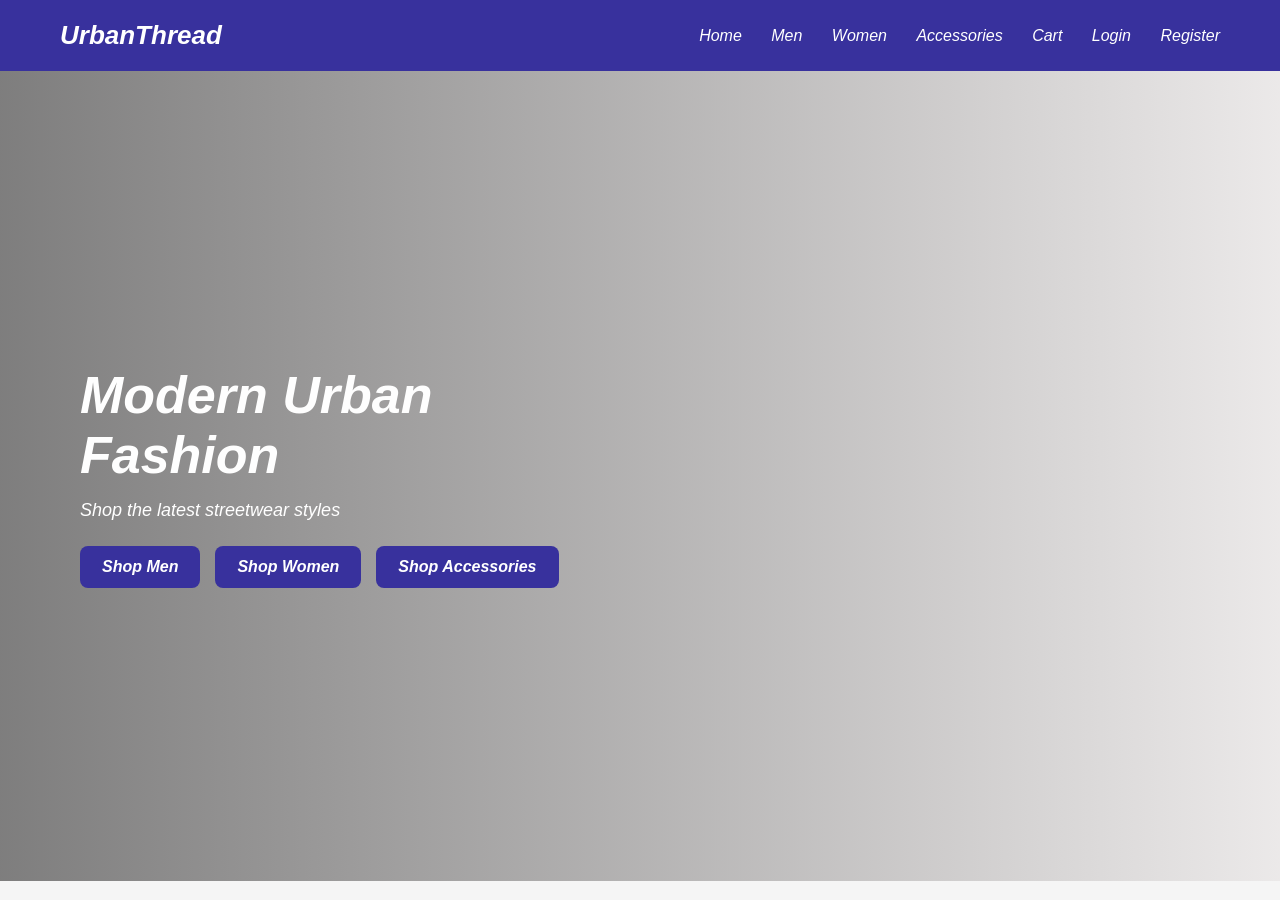
<file: index.html>
<!DOCTYPE html>
<html>

<head>
<title>UrbanThread</title>
<link rel="stylesheet" href="style.css">
</head>

<body>

<header>
<h1>UrbanThread</h1>

<nav>
<a href="index.html">Home</a>
<a href="men.html">Men</a>
<a href="women.html">Women</a>
<a href="accessories.html">Accessories</a>
<a href="cart.html">Cart</a>
<a href="login.html">Login</a>
<a href="register.html">Register</a>
</nav>
</header>

<section class="hero">
    <div class="hero-content right">
        <h2>Modern Urban Fashion</h2>
        <p>Shop the latest streetwear styles</p>

        <div class="hero-buttons">
            <a class="btn btn-primary" href="men.html">Shop Men</a>
            <a class="btn btn-primary" href="women.html">Shop Women</a>
             <a class="btn btn-primary" href="accessories.html">Shop Accessories</a>
        </div>
    </div>
</section>

<script>

const translations = {
    en: {
        home: "Home",
        men: "Men",
        women: "Women",
        accessories: "Accessories",
        cart: "Cart",
        login: "Login",
        register: "Register",
        search: "Search products...",
        checkout: "Checkout",
        placeOrder: "Place Order"
    },
    es: {
        home: "Inicio",
        men: "Hombre",
        women: "Mujer",
        accessories: "Accesorios",
        cart: "Carrito",
        login: "Iniciar sesión",
        register: "Registrarse",
        search: "Buscar productos...",
        checkout: "Pagar",
        placeOrder: "Realizar pedido"
    }
};

function setLanguage(lang) {
    localStorage.setItem("lang", lang);
    applyLanguage(lang);
}

function applyLanguage(lang) {
    const t = translations[lang];

    // Navbar
    const navLinks = document.querySelectorAll("nav a");
    if (navLinks[0]) navLinks[0].textContent = t.home;
    if (navLinks[1]) navLinks[1].textContent = t.men;
    if (navLinks[2]) navLinks[2].textContent = t.women;
    if (navLinks[3]) navLinks[3].textContent = t.accessories;

    if (document.getElementById("nav-cart"))
        document.getElementById("nav-cart").textContent = t.cart;

    if (document.getElementById("nav-login"))
        document.getElementById("nav-login").textContent = t.login;

    if (document.getElementById("nav-register"))
        document.getElementById("nav-register").textContent = t.register;

    // Search bar
    if (document.getElementById("search"))
        document.getElementById("search").placeholder = t.search;

    // Page titles (if exist)
    if (document.querySelector(".title"))
        document.querySelector(".title").textContent = t.men;

    if (document.querySelector(".checkout-title"))
        document.querySelector(".checkout-title").textContent = t.checkout;

    // Buttons
    document.querySelectorAll("[data-translate]").forEach(el => {
        const key = el.getAttribute("data-translate");
        if (t[key]) el.textContent = t[key];
    });
}


const savedLang = localStorage.getItem("lang") || "en";
applyLanguage(savedLang);

</script>

</body>
</html>
</file>
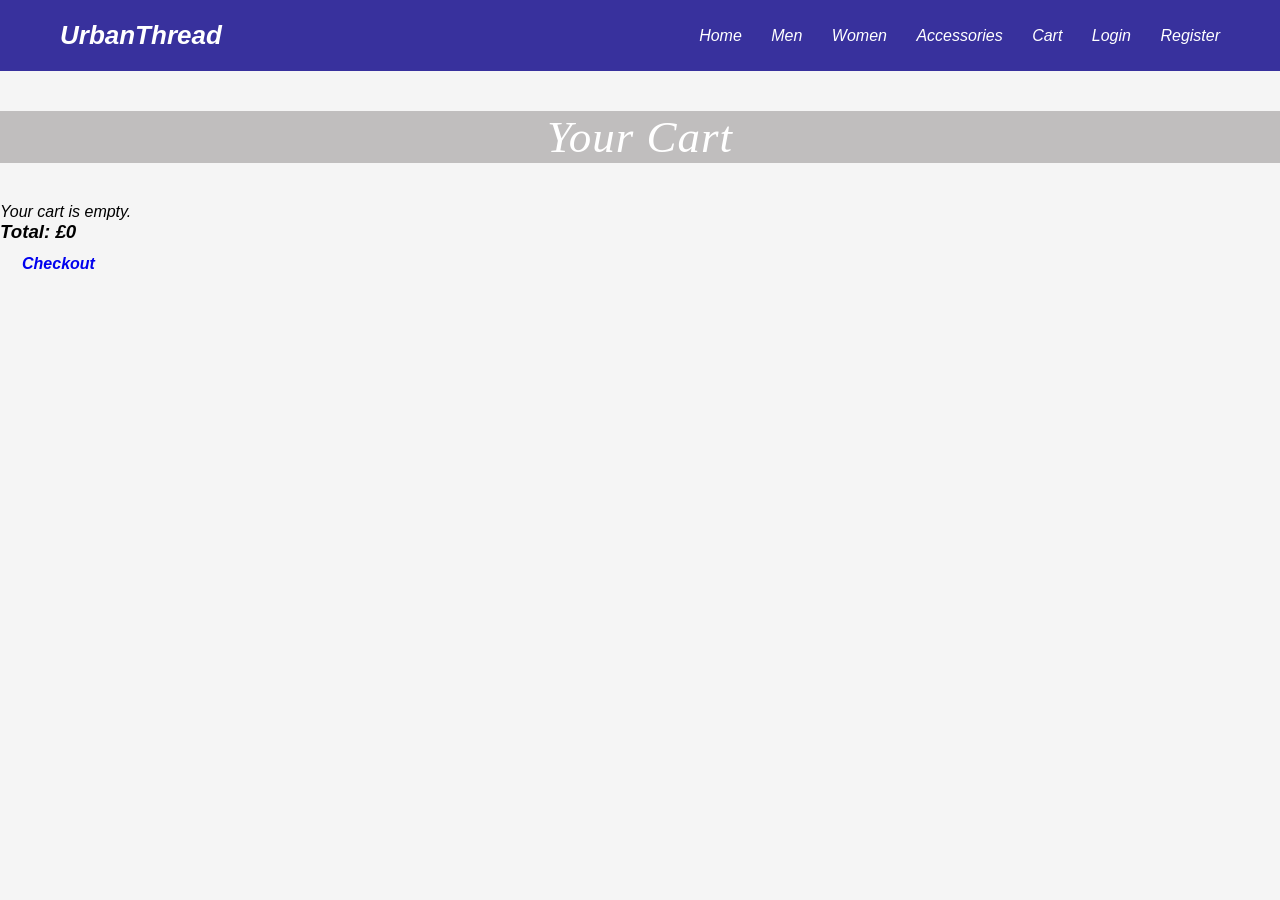
<file: cart.html>
<!DOCTYPE html>
<html>

<head>
<title>Your Cart</title>
<link rel="stylesheet" href="style.css">
</head>

<body class="screen">

<header>
<h1>UrbanThread</h1>

<nav>
<a href="index.html">Home</a>
<a href="men.html">Men</a>
<a href="women.html">Women</a>
<a href="accessories.html">Accessories</a>
<a href="cart.html">Cart</a>
<a href="login.html">Login</a>
<a href="register.html">Register</a>
</nav>

</header>

<h2 class="title">Your Cart</h2>

<div id="cart-container"></div>

<div class="cart-summary">
<h3 id="cart-total">Total: £0</h3>
<a class="btn" href="checkout.html">Checkout</a>
</div>

<script>


let cart = JSON.parse(localStorage.getItem("cart")) || [];

let container = document.getElementById("cart-container");
let total = 0;


if(cart.length === 0){
    container.innerHTML = "<p>Your cart is empty.</p>";
}


cart.forEach((item, index) => {

    
    let quantity = item.quantity ? item.quantity : 1;
    let size = item.size ? item.size : "N/A";
    let price = Number(item.price);

    let subtotal = price * quantity;

    let div = document.createElement("div");
    div.className = "cart-product";

    div.innerHTML = `
        <img src="${item.img}">

        <div class="cart-info">
            <h3>${item.name}</h3>

            <p>Size: ${size}</p>

            <p>Price: £${price}</p>

            <p>Quantity: ${quantity}</p>

            <p>Subtotal: £${subtotal}</p>

            <div class="cart-buttons">
                <button onclick="increaseQty(${index})">+</button>
                <button onclick="decreaseQty(${index})">-</button>
                <button onclick="removeItem(${index})">Remove</button>
            </div>
        </div>
    `;

    container.appendChild(div);

    total += subtotal;

    
    cart[index].quantity = quantity;
    cart[index].size = size;
});


document.getElementById("cart-total").innerText = "Total: £" + total;


localStorage.setItem("cart", JSON.stringify(cart));


function removeItem(index){
    cart.splice(index, 1);
    localStorage.setItem("cart", JSON.stringify(cart));
    location.reload();
}

function increaseQty(index){
    cart[index].quantity += 1;
    localStorage.setItem("cart", JSON.stringify(cart));
    location.reload();
}


function decreaseQty(index){
    if(cart[index].quantity > 1){
        cart[index].quantity -= 1;
    } else {
        cart.splice(index, 1);
    }
    localStorage.setItem("cart", JSON.stringify(cart));
    location.reload();
}

</script>



</body>
</html>
</file>
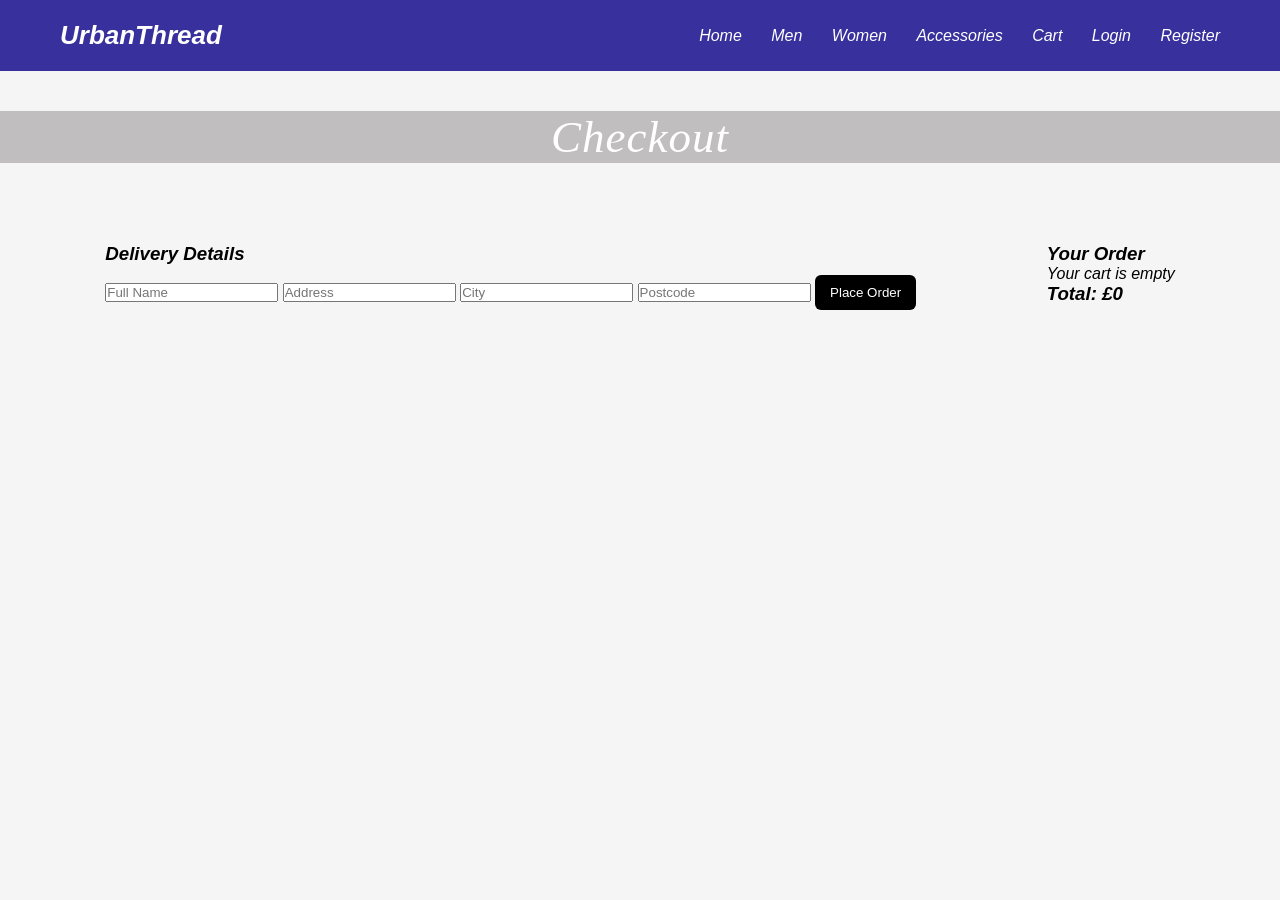
<file: checkout.html>
<!DOCTYPE html>
<html>

<head>

    
<title>Checkout</title>
<link rel="stylesheet" href="style.css">
</head>

<body class="screen">

<header>
<h1>UrbanThread</h1>

<nav>
<a href="index.html">Home</a>
<a href="men.html">Men</a>
<a href="women.html">Women</a>
<a href="accessories.html">Accessories</a>
<a href="cart.html" id="nav-cart">Cart</a>
<a href="login.html" id="nav-login">Login</a>
<a href="register.html" id="nav-register">Register</a>
</nav>

</header>

<h2 class="title">Checkout</h2>

<div class="checkout-container">


<form id="checkout-form">

<h3>Delivery Details</h3>

<input type="text" id="name" placeholder="Full Name" required>
<input type="text" id="address" placeholder="Address" required>
<input type="text" id="city" placeholder="City" required>
<input type="text" id="postcode" placeholder="Postcode" required>

<button type="submit">Place Order</button>

</form>



<div class="order-summary">

<h3>Your Order</h3>

<div id="order-items"></div>

<h3 id="order-total">Total: £0</h3>

</div>

</div>


<script>
document.addEventListener("DOMContentLoaded", function(){

fetch("https://urbanthread-backend.onrender.com");

const cart = JSON.parse(localStorage.getItem("cart")) || [];

const container = document.getElementById("order-items");
let total = 0;

if(cart.length === 0){
    container.innerHTML = "<p>Your cart is empty</p>";
} else {
    cart.forEach(item => {
        const div = document.createElement("div");
        const subtotal = item.price * item.quantity;

        div.innerHTML = `<p>${item.name} (x${item.quantity}) - £${subtotal}</p>`;
        container.appendChild(div);

        total += subtotal;
    });
}

document.getElementById("order-total").innerText = "Total: £" + total;

document.getElementById("checkout-form").addEventListener("submit", async function(e){
    e.preventDefault();

    if(cart.length === 0){
        alert("Your cart is empty");
        return;
    }

    try {
        const res = await fetch("https://urbanthread-backend.onrender.com/create-checkout-session", {
            method: "POST",
            headers: {
                "Content-Type": "application/json"
            },
            body: JSON.stringify({ items: cart })
        });

        const data = await res.json();

        if(data.url){
            window.location.href = data.url;
        } else {
            alert("Stripe error");
        }

    } catch (err){
        alert("Backend not reachable");
    }
});

});
</script>

</body>
</html>
</file>
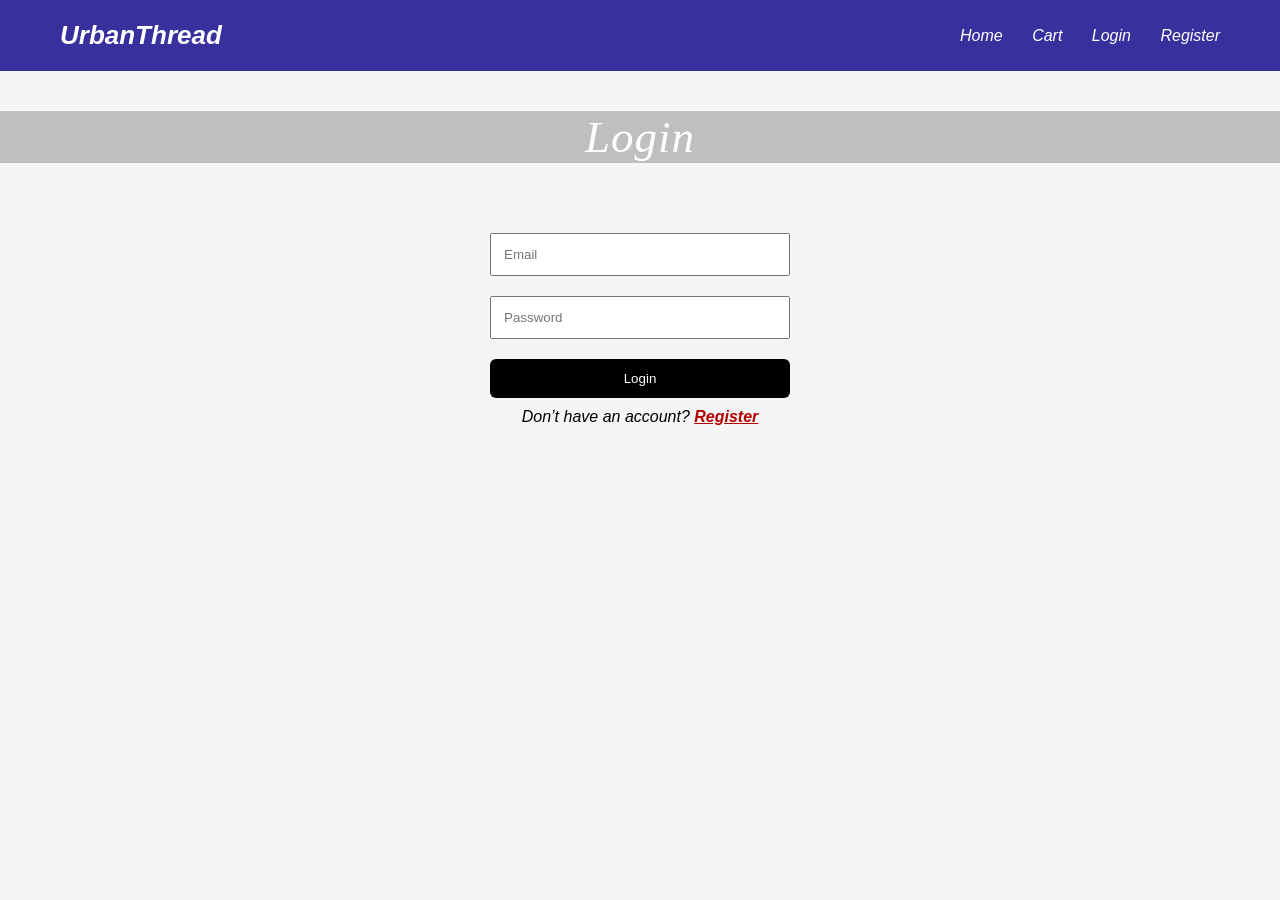
<file: login.html>
<!DOCTYPE html>
<html>

<head>
<title>Login</title>
<link rel="stylesheet" href="style.css">
</head>

<body class="screen">

<header>
<h1>UrbanThread</h1>

<nav>
<a href="index.html">Home</a>
<a href="cart.html">Cart</a>
<a href="login.html">Login</a>
<a href="register.html">Register</a>
</nav>

</header>

<h2 class="title">Login</h2>

<div class="auth-container">

<form id="login-form">

<input type="email" id="email" placeholder="Email" required>

<input type="password" id="password" placeholder="Password" required>

<button type="submit">Login</button>

</form>

<p class="auth-link">
Don’t have an account? <a href="register.html">Register</a>
</p>

</div>


<script>

document.getElementById("login-form").addEventListener("submit", function(e){

e.preventDefault();

let email = document.getElementById("email").value;
let password = document.getElementById("password").value;


let users = JSON.parse(localStorage.getItem("users")) || [];


let user = users.find(u => u.email === email && u.password === password);

if(user){

    alert("Login successful!");

    
    localStorage.setItem("loggedInUser", JSON.stringify(user));

    
    window.location.href = "index.html";

} else {
    alert("Invalid email or password");
}

});

</script>


</body>
</html>
</file>
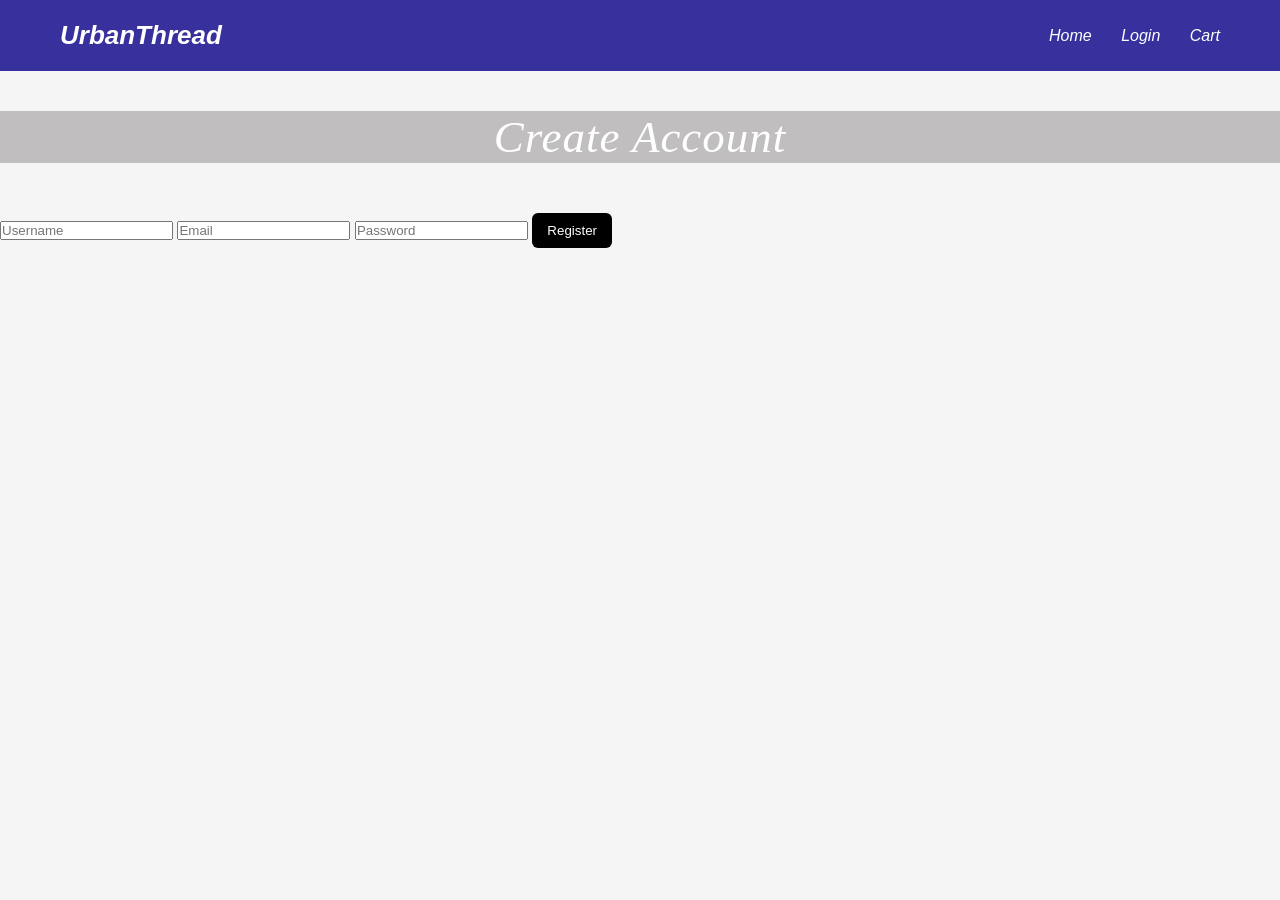
<file: register.html>
<!DOCTYPE html>
<html>

<head>
<title>Register</title>
<link rel="stylesheet" href="style.css">
</head>

<body class="screen">

<header>
<h1>UrbanThread</h1>

<nav>
<a href="index.html">Home</a>
<a href="login.html">Login</a>
<a href="cart.html">Cart</a>
</nav>

</header>

<h2 class="title">Create Account</h2>

<form id="register-form">

<input type="text" id="username" placeholder="Username" required>
<input type="email" id="email" placeholder="Email" required>
<input type="password" id="password" placeholder="Password" required>

<button type="submit">Register</button>

</form>


<script>

document.getElementById("register-form").addEventListener("submit", function(e){

e.preventDefault();

let username = document.getElementById("username").value;
let email = document.getElementById("email").value;
let password = document.getElementById("password").value;

/* Get existing users */
let users = JSON.parse(localStorage.getItem("users")) || [];

/* Check if user already exists */
let exists = users.find(user => user.email === email);

if(exists){
    alert("User already exists!");
    return;
}

/* Save new user */
users.push({
    username: username,
    email: email,
    password: password
});

localStorage.setItem("users", JSON.stringify(users));

alert("Account created successfully!");

/* Redirect to login */
window.location.href = "login.html";

});

</script>


</body>
</html>
</file>
<file: style.css>
* {
    margin: 0;
    padding: 0;
    box-sizing: border-box;
}

body {
    font-family: 'Segoe UI', Arial, sans-serif;
    background-color: #f5f5f5;
    font-style: italic;
}


header {
    background-color: #38319d;
    color: white;
    padding: 20px 60px;
    display: flex;
    justify-content: space-between;
    align-items: center;
}

header h1 {
    font-style: italic;
    font-size: 26px;
}

nav a {
    color: white;
    text-decoration: none;
    margin-left: 25px;
    font-weight: 500;
    transition: 0.3s;
}

nav a:hover {
    opacity: 0.7;
}


.hero {
    height: 90vh;
    background: 
        linear-gradient(to right, rgba(47, 46, 46, 0.6), rgba(150, 128, 128, 0.1)),
        url("https://agentestudio.com/uploads/post/image/91/main_fashion-website-design-cover.jpg")
        no-repeat center/cover;

    display: flex;
    align-items: center;
    padding: 0 80px;
}


.hero-content {
    max-width: 500px;
}


.hero h2 {
    font-size: 52px;
    color: rgb(254, 254, 254);
    margin-bottom: 15px;
}

.hero p {
    font-size: 18px;
    color: #ffffff;
    margin-bottom: 25px;
}


.hero-buttons {
    display: flex;
    gap: 15px;
}


.btn {
    display: inline-block;
    text-decoration: none;
    padding: 12px 22px;
    border-radius: 8px;
    font-weight: 600;
    transition: 0.3s;
}


.btn-primary {
    background: #38319d;
    color: white;
}

.btn-primary:hover {
    background: #6a64bc;
}


.btn-secondary {
    background: transparent;
    border: 2px solid white;
    color: white;
}

.btn-secondary:hover {
    background: white;
    color: black;
}


.title {
    text-align: center;
    margin: 40px 0;
}


#search {
    display: block;
    margin: 20px auto;
    padding: 12px;
    width: 300px;
    border-radius: 8px;
    border: 1px solid #ccc;
}


.product-container {
    display: grid;
    grid-template-columns: repeat(3, 1fr);
    gap: 25px;
    padding: 30px;
}


.product-card {
    background: white;
    padding: 18px;
    border-radius: 12px;
    text-align: center;
    box-shadow: 0 4px 12px rgba(0,0,0,0.08);
    transition: 0.3s;
}

.product-card:hover {
    transform: translateY(-5px);
}

.product-card h3 {
    margin-bottom: 10px;
}


button {
    background: black;
    color: white;
    border: none;
    padding: 10px 15px;
    margin-top: 10px;
    border-radius: 6px;
    cursor: pointer;
}

button:hover {
    opacity: 0.8;
}


.auth-container {
    width: 300px;
    margin: 60px auto;
    text-align: center;
}

.auth-container input,
.auth-container button {
    width: 100%;
    padding: 12px;
    margin: 10px 0;
}

.auth-link a {
    color: #b30000;
    font-weight: bold;
}


.cart-product {
    display: flex;
    align-items: center;
    background: white;
    margin: 20px;
    padding: 15px;
    border-radius: 10px;
}

.cart-product img {
    width: 120px;
    margin-right: 20px;
}


.checkout-container {
    display: flex;
    justify-content: space-around;
    padding: 40px;
}


.product-page {
    display: flex;
    justify-content: center;
    align-items: center;
    gap: 50px;
    padding: 50px;
    flex-wrap: wrap;
}

.product-image img {
    max-width: 400px;
    height: 400px;
    object-fit: cover;
    border-radius: 12px;
}

.product-info {
    max-width: 400px;
}


.filter-bar {
    display: flex;
    justify-content: center;
    gap: 12px;
    margin-top: 20px 10px;
    padding: 30px;
}

#categoryFilter {
    padding: 10px;
    border-radius: 10px;
}


@media (max-width: 768px) {
    .hero {
        padding: 30px;
    }

    .hero h2 {
        font-size: 32px;
    }

    .product-container {
        grid-template-columns: 1fr;
    }

    .checkout-container {
        flex-direction: column;
        align-items: center;
    }
}

/*  Men's page */
.menbg {
    background: 
        linear-gradient(rgba(255,255,255,0.53), rgba(255, 255, 255, 0.384)),
        url("https://images.squarespace-cdn.com/content/v1/5a6de17edc2b4ae0606ff8da/1675203751249-QVLKEORZXTLN37Y36EDQ/2-DSC07314.jpg?format=1500w")
        no-repeat center/cover;

    background-attachment: fixed;
}


.womenbg {
    background: 
    
        linear-gradient(rgba(255,255,255,0.53), rgba(255, 255, 255, 0.534)),
        url("https://images.squarespace-cdn.com/content/v1/65f8b3007299300a66b5821c/53790d9b-a1b9-4e6a-b003-9e43d17cb63e/DSCF2276.jpg")
        no-repeat center/cover;

    background-attachment: fixed;
}

.accbg {
    background: 
        linear-gradient(rgba(255,255,255,0.53), rgba(255, 255, 255, 0.514)),
        url("https://media.cntraveller.com/photos/65775846a5d1e13cc73d6341/master/w_1600%2Cc_limit/SABYASACHI_MUMBAI__new_Jewellery_Shops_Watches_and_Jewellery_supplement_December23_Issue_Credit_Bjorn_Wallander_PR_Global.jpg")
        no-repeat center/cover;

    background-attachment: fixed;
}


.title {
    text-align: center;
    margin: 40px 0;
    background: #9591918a;          
    color: rgb(255, 255, 255);  
    

    font-family: 'Poppins', sans-serif;  
    font-size: 45px;
    font-weight: 490;
    letter-spacing: 1px;
    font-family: 'Times New Roman', Times, serif;
    font-style: italic;
}





.product-card img {
    width: 100%;
    height: 200px;
    object-fit: cover;
    border-radius: 10px;
}

/*women's page */
.womenbg .product-card {
    background: #ffffff;
    border: 1px solid #e6e6e6;
    border-radius: 4px;
    overflow: hidden;
    text-align: left;
    transition: transform 0.2s ease, border-color 0.2s ease;
}

.womenbg .product-card:hover {
    transform: translateY(-3px);
    border-color: #ccc;
}

.womenbg .product-card img {
    width: 100%;
    height: 300px;
    object-fit: cover;
    display: block;
}

.womenbg .product-card h3,
.womenbg .product-card p,
.womenbg .product-card button {
    padding-left: 14px;
    padding-right: 14px;
}

.womenbg .product-card h3 {
    font-size: 15px;
    font-weight: 500;
    margin-top: 12px;
    margin-bottom: 4px;
}

.womenbg .product-card button {
    background: transparent;
    border: none;
    font-size: 13px;
    color: #111;
    padding-bottom: 14px;
    cursor: pointer;
    text-align: left;
}



/* accessories page */
.accbg .product-card {
    background: #ffffff;
    border: 1px solid #e6e6e6;
    border-radius: 4px;
    overflow: hidden;
    text-align: left;
    transition: transform 0.2s ease, border-color 0.2s ease;
}

.accbg .product-card:hover {
    transform: translateY(-3px);
    border-color: #ccc;
}

.accbg .product-card img {
    width: 100%;
    height: 300px;
    object-fit: cover;
    display: block;
}

.accbg .product-card h3,
.accbg .product-card p,
.accbg .product-card button {
    padding-left: 14px;
    padding-right: 14px;
}

.accbg .product-card h3 {
    font-size: 15px;
    font-weight: 500;
    margin-top: 12px;
    margin-bottom: 4px;
}

.accbg .product-card button {
    background: transparent;
    border: none;
    font-size: 13px;
    color: #111;
    padding-bottom: 14px;
    cursor: pointer;
    text-align: left;
}






.menbg .product-card {
    background: #ffffff;
    border: 1px solid #e6e6e6;
    border-radius: 4px;
    overflow: hidden;
    text-align: left;
    transition: transform 0.2s ease, border-color 0.2s ease;
}

.menbg .product-card:hover {
    transform: translateY(-3px);
    border-color: #ccc;
}

.menbg .product-card img {
    width: 100%;
    height: 300px;
    object-fit: cover;
    display: block;
}

/* spacing */
.menbg .product-card h3,
.menbg .product-card p,
.menbg .product-card button {
    padding-left: 14px;
    padding-right: 14px;
}

/* title */
.menbg .product-card h3 {
    font-size: 15px;
    font-weight: 500;
    margin-top: 12px;
    margin-bottom: 4px;
}

/* button */
.menbg .product-card button {
    background: transparent;
    border: none;
    font-size: 13px;
    color: #111;
    padding-bottom: 14px;
    cursor: pointer;
    text-align: left;
}
</file>
